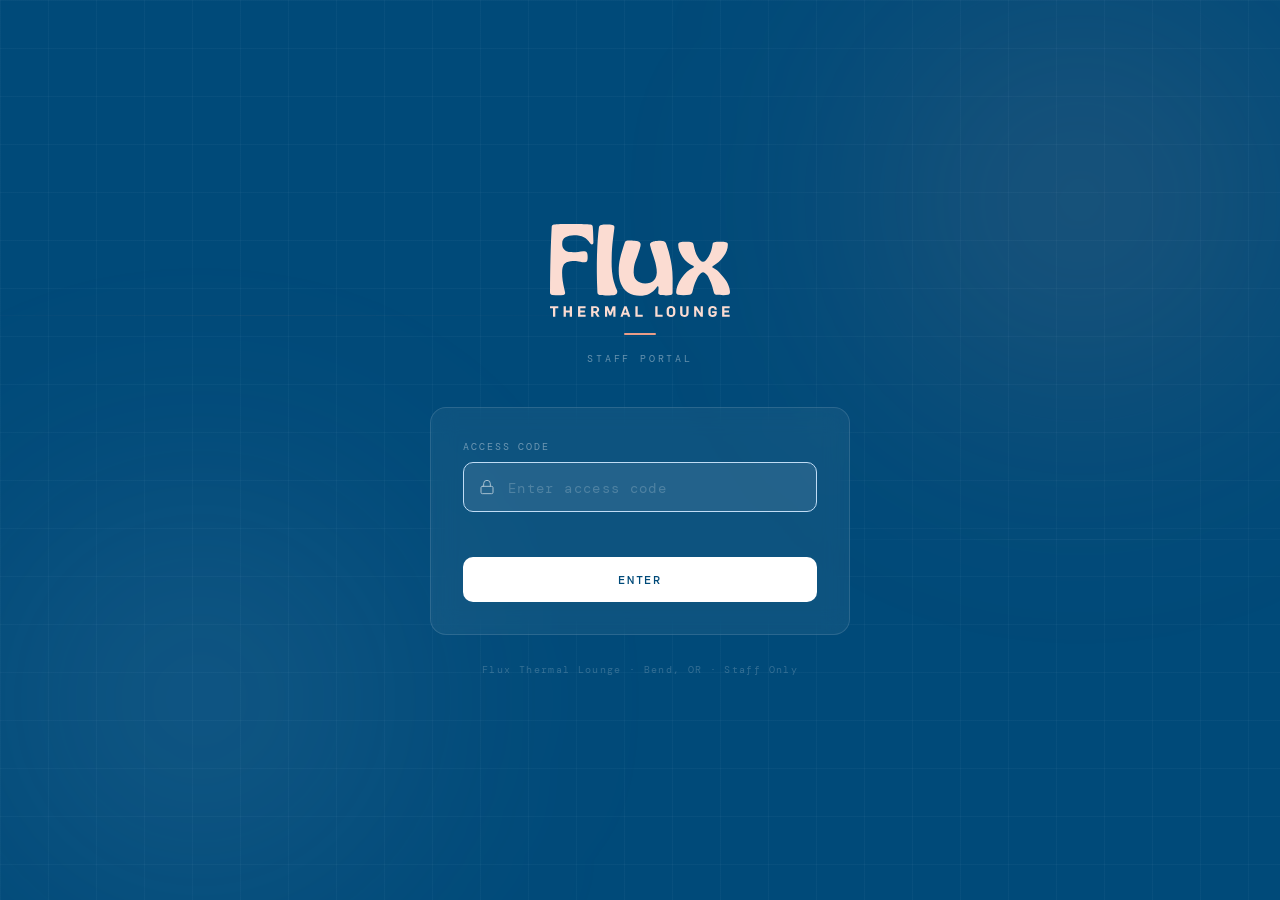
<file: service/index.html>
<!DOCTYPE html>
<html lang="en">
<head>
<meta charset="UTF-8">
<meta name="viewport" content="width=device-width, initial-scale=1.0">
<title>Flux · Staff Portal</title>
<link href="https://fonts.googleapis.com/css2?family=DM+Mono:wght@300;400;500&family=DM+Sans:ital,opsz,wght@0,9..40,300;0,9..40,400;0,9..40,500;1,9..40,300&display=swap" rel="stylesheet">
<style>
  :root {
    --navy:       #004a79;
    --salmon:     #ea9d87;
    --light-blue: #c0dcf5;
    --blush:      #fbdcd2;
    --green:      #006b5b;
    --sand:       #f5ede6;
    --text:       #1a2331;
    --muted:      #8a9aab;
    --border:     rgba(255,255,255,0.12);
  }
  * { box-sizing: border-box; margin: 0; padding: 0; }
  body {
    font-family: 'DM Sans', sans-serif;
    background: var(--navy);
    min-height: 100vh;
    display: flex;
    align-items: center;
    justify-content: center;
    overflow: hidden;
    position: relative;
  }
  /* ─── BACKGROUND LAYERS ─── */
  .bg-grid {
    position: fixed;
    inset: 0;
    background-image:
      linear-gradient(rgba(192,220,245,0.04) 1px, transparent 1px),
      linear-gradient(90deg, rgba(192,220,245,0.04) 1px, transparent 1px);
    background-size: 48px 48px;
    pointer-events: none;
  }
  .bg-glow {
    position: fixed;
    width: 600px;
    height: 600px;
    border-radius: 50%;
    filter: blur(120px);
    pointer-events: none;
    animation: drift 12s ease-in-out infinite alternate;
  }
  .bg-glow-hot {
    background: radial-gradient(circle, rgba(234,157,135,0.18) 0%, transparent 70%);
    top: -100px;
    right: -100px;
    animation-delay: 0s;
  }
  .bg-glow-cold {
    background: radial-gradient(circle, rgba(192,220,245,0.14) 0%, transparent 70%);
    bottom: -100px;
    left: -100px;
    animation-delay: -6s;
  }
  @keyframes drift {
    from { transform: translate(0, 0) scale(1); }
    to   { transform: translate(30px, -20px) scale(1.08); }
  }
  /* ─── CARD ─── */
  .card {
    position: relative;
    z-index: 10;
    width: 100%;
    max-width: 420px;
    margin: 1.5rem;
    animation: rise 0.7s cubic-bezier(0.16, 1, 0.3, 1) both;
  }
  @keyframes rise {
    from { opacity: 0; transform: translateY(24px); }
    to   { opacity: 1; transform: translateY(0); }
  }
  /* ─── HEADER BLOCK ─── */
  .card-header {
    text-align: center;
    margin-bottom: 2.5rem;
  }
  .flux-logo {
    width: 180px;
    height: auto;
    display: block;
    margin: 0 auto;
  }
  .wordmark-bar {
    display: block;
    width: 32px;
    height: 2px;
    background: var(--salmon);
    margin: 1rem auto 0.7rem;
    border-radius: 2px;
  }
  .card-subtitle {
    font-family: 'DM Mono', monospace;
    font-size: 0.62rem;
    letter-spacing: 0.28em;
    text-transform: uppercase;
    color: rgba(255,255,255,0.4);
  }
  /* ─── FORM PANEL ─── */
  .form-panel {
    background: rgba(255,255,255,0.05);
    border: 1px solid var(--border);
    border-radius: 16px;
    padding: 2rem;
    backdrop-filter: blur(12px);
  }
  .form-label {
    font-family: 'DM Mono', monospace;
    font-size: 0.6rem;
    letter-spacing: 0.2em;
    text-transform: uppercase;
    color: rgba(255,255,255,0.4);
    display: block;
    margin-bottom: 0.55rem;
  }
  .input-wrap {
    position: relative;
  }
  .input-wrap svg {
    position: absolute;
    left: 1rem;
    top: 50%;
    transform: translateY(-50%);
    opacity: 0.35;
    pointer-events: none;
    transition: opacity 0.2s;
  }
  .password-input {
    width: 100%;
    background: rgba(255,255,255,0.06);
    border: 1.5px solid rgba(255,255,255,0.1);
    border-radius: 10px;
    padding: 0.85rem 1rem 0.85rem 2.75rem;
    font-family: 'DM Mono', monospace;
    font-size: 1rem;
    color: white;
    letter-spacing: 0.15em;
    outline: none;
    transition: border-color 0.2s, background 0.2s;
    -webkit-text-security: disc;
    text-security: disc;
  }
  .password-input[type="password"] {
    letter-spacing: 0.2em;
  }
  .password-input::placeholder {
    color: rgba(255,255,255,0.2);
    letter-spacing: 0.1em;
    font-size: 0.85rem;
  }
  .password-input:focus {
    border-color: var(--light-blue);
    background: rgba(255,255,255,0.09);
  }
  .input-wrap:focus-within svg {
    opacity: 0.6;
  }
  /* ─── ERROR STATE ─── */
  .password-input.error {
    border-color: var(--salmon);
    animation: shake 0.35s cubic-bezier(0.36, 0.07, 0.19, 0.97);
  }
  @keyframes shake {
    0%, 100% { transform: translateX(0); }
    20%       { transform: translateX(-6px); }
    40%       { transform: translateX(6px); }
    60%       { transform: translateX(-4px); }
    80%       { transform: translateX(4px); }
  }
  .error-msg {
    font-family: 'DM Mono', monospace;
    font-size: 0.65rem;
    letter-spacing: 0.08em;
    color: var(--salmon);
    margin-top: 0.5rem;
    min-height: 1em;
    opacity: 0;
    transition: opacity 0.2s;
  }
  .error-msg.visible { opacity: 1; }
  /* ─── SUBMIT BUTTON ─── */
  .submit-btn {
    width: 100%;
    margin-top: 1.5rem;
    background: white;
    color: var(--navy);
    border: none;
    border-radius: 10px;
    padding: 0.9rem 1rem;
    font-family: 'DM Mono', monospace;
    font-size: 0.75rem;
    font-weight: 500;
    letter-spacing: 0.16em;
    text-transform: uppercase;
    cursor: pointer;
    transition: transform 0.15s, opacity 0.15s, background 0.2s;
    position: relative;
    overflow: hidden;
  }
  .submit-btn::after {
    content: '';
    position: absolute;
    inset: 0;
    background: linear-gradient(120deg, transparent 30%, rgba(255,255,255,0.25) 50%, transparent 70%);
    transform: translateX(-100%);
    transition: transform 0.4s;
  }
  .submit-btn:hover::after { transform: translateX(100%); }
  .submit-btn:hover { opacity: 0.92; }
  .submit-btn:active { transform: scale(0.98); }
  .submit-btn.loading {
    opacity: 0.6;
    pointer-events: none;
  }
  /* ─── FOOTER ─── */
  .card-footer {
    text-align: center;
    margin-top: 1.75rem;
    font-family: 'DM Mono', monospace;
    font-size: 0.6rem;
    letter-spacing: 0.14em;
    color: rgba(255,255,255,0.2);
  }
  /* ─── SUCCESS STATE ─── */
  .card.success .form-panel {
    border-color: rgba(192,220,245,0.3);
  }
  .success-msg {
    display: none;
    text-align: center;
    padding: 1rem 0 0.5rem;
    animation: rise 0.4s cubic-bezier(0.16, 1, 0.3, 1) both;
  }
  .success-msg .check {
    font-size: 1.5rem;
    display: block;
    margin-bottom: 0.5rem;
  }
  .success-msg p {
    font-family: 'DM Mono', monospace;
    font-size: 0.7rem;
    letter-spacing: 0.12em;
    color: var(--light-blue);
  }
  /* temperature accent lines — decorative */
  .temp-lines {
    position: fixed;
    inset: 0;
    pointer-events: none;
    z-index: 1;
    overflow: hidden;
  }
  .temp-line {
    position: absolute;
    height: 1px;
    opacity: 0.06;
  }
  .temp-line-hot {
    background: linear-gradient(90deg, transparent, var(--salmon), transparent);
    width: 60%;
    top: 35%;
    left: -10%;
    animation: slide-right 8s ease-in-out infinite alternate;
  }
  .temp-line-cold {
    background: linear-gradient(90deg, transparent, var(--light-blue), transparent);
    width: 50%;
    bottom: 40%;
    right: -10%;
    animation: slide-left 10s ease-in-out infinite alternate;
  }
  @keyframes slide-right {
    from { transform: translateX(0); }
    to   { transform: translateX(80px); }
  }
  @keyframes slide-left {
    from { transform: translateX(0); }
    to   { transform: translateX(-60px); }
  }
</style>
</head>
<body>
<div class="bg-grid"></div>
<div class="bg-glow bg-glow-hot"></div>
<div class="bg-glow bg-glow-cold"></div>
<div class="temp-lines">
  <div class="temp-line temp-line-hot"></div>
  <div class="temp-line temp-line-cold"></div>
</div>
<div class="card" id="card">
  <div class="card-header">
    <svg class="flux-logo" xmlns="http://www.w3.org/2000/svg" viewBox="0 0 205.7131 106.2504"><g><g><path d="M3.4258,96.1928H0v-2.1777h9.4844v2.1777h-3.4258v9.8555h-2.6328v-9.8555Z" style="fill:#fbdcd2;"/><path d="M15.5381,94.0151h2.6157v4.7598h4.3711v-4.7598h2.6323v12.0332h-2.6323v-4.9785h-4.3711v4.9785h-2.6157v-12.0332Z" style="fill:#fbdcd2;"/><path d="M32.0371,94.0151h8.6069v2.2109h-5.9912v2.6162h5.1812v2.2109h-5.1812v2.7842h6.0415v2.2109h-8.6572v-12.0332Z" style="fill:#fbdcd2;"/><path d="M47.0161,94.0151h5.0122c2.4976,0,4.1851,1.4346,4.1851,3.7979,0,1.4346-.7422,2.9023-2.3286,3.5098l2.8857,4.7256h-2.8857l-2.5991-4.3711h-1.6538v4.3711h-2.6157v-12.0332ZM51.6909,99.602c1.1978,0,1.9575-.625,1.9575-1.7217,0-1.2324-.8101-1.7383-1.9746-1.7383h-2.042v3.46h2.0591Z" style="fill:#fbdcd2;"/><path d="M62.8574,94.0151h3.2402l2.7676,6.8691h.0337l2.7002-6.8691h3.2236v12.0332h-2.481v-7.8477h-.0337l-2.498,6.3457h-1.9404l-2.5146-6.3115h-.0337v7.8135h-2.4639v-12.0332Z" style="fill:#fbdcd2;"/><path d="M84.8569,93.9985h2.6499l4.3203,12.0498h-2.7339l-.8105-2.4131h-4.438l-.8271,2.4131h-2.5312l4.3706-12.0498ZM87.6079,101.5082l-1.519-4.6064h-.0337l-1.5356,4.6064h3.0884Z" style="fill:#fbdcd2;"/><path d="M97.5762,94.0151h2.6157v9.8223h5.7886v2.2109h-8.4043v-12.0332Z" style="fill:#fbdcd2;"/><path d="M120.3174,94.0151h2.6157v9.8223h5.7886v2.2109h-8.4043v-12.0332Z" style="fill:#fbdcd2;"/><path d="M133.3076,101.9643v-3.6455c0-2.9531,2.4468-4.5059,4.9277-4.5059,2.6494,0,5.0288,1.5693,5.0288,4.4551v3.4766c0,3.0039-2.4976,4.5059-4.9443,4.5059-2.6499,0-5.0122-1.3838-5.0122-4.2861ZM140.6484,101.8627v-3.7129c0-1.3496-1.1304-2.1094-2.3965-2.1094-1.1138,0-2.3286.5908-2.3286,2.1602v3.6797c0,1.3662,1.0801,2.1426,2.3965,2.1426,1.0967,0,2.3286-.624,2.3286-2.1602Z" style="fill:#fbdcd2;"/><path d="M148.71,101.8461v-7.8311h2.6328v7.5947c0,1.418.7085,2.3799,2.2612,2.3799,1.4512,0,2.2275-.8105,2.2275-2.3799v-7.5947h2.5991v7.6787c0,2.9365-2.0591,4.5566-4.8774,4.5566-2.9194,0-4.8433-1.4512-4.8433-4.4043Z" style="fill:#fbdcd2;"/><path d="M164.7539,94.0151h2.5483l4.894,7.4932h.0337v-7.4932h2.481v12.0332h-2.498l-4.9614-7.6445h-.0337v7.6445h-2.4639v-12.0332Z" style="fill:#fbdcd2;"/><path d="M180.9155,101.9985v-3.7471c0-2.9023,2.2783-4.4385,4.9277-4.4385,2.312,0,4.7588,1.1143,4.7588,3.8477v.4053h-2.4805v-.1855c0-1.418-1.2153-1.873-2.2275-1.873-1.1143,0-2.3628.5908-2.3628,2.126v3.7803c0,1.333,1.0801,2.127,2.3965,2.127,1.1982,0,2.1768-.5576,2.1768-1.958v-.3037h-2.7676v-2.127h5.2651v2.6328c0,2.7344-2.3623,3.9658-4.6914,3.9658-2.6328,0-4.9951-1.4004-4.9951-4.252Z" style="fill:#fbdcd2;"/><path d="M196.7065,94.0151h8.6069v2.2109h-5.9912v2.6162h5.1812v2.2109h-5.1812v2.7842h6.0415v2.2109h-8.6572v-12.0332Z" style="fill:#fbdcd2;"/><path d="M9.5005,81.521c-1.7451,0-4.0287-.1485-6.8506-.4456-.7797-.0743-1.411-.3249-1.8937-.7519s-.724-1.0118-.724-1.7544C.1808,48.3821.8306,22.7466,1.9816,2.8818c.1114-1.3738.9998-2.0123,2.6177-2.2835,2.6499-.4442,9.5497-.5983,21.6542-.5983,10.2109,0,15.9109.2026,19.9556.5983,1.5192.1486,2.3949.9097,2.6177,2.3949.3342,3.0447.5941,8.9113.7797,17.5998.0371,1.4852-.427,2.3763-1.3924,2.6734s-1.8194-.1857-2.562-1.4481c-3.4531-5.978-9.0093-8.967-18.329-8.967-3.9358,0-7.1476.7612-9.6353,2.2835-2.4877,1.5223-3.7316,3.7873-3.7316,6.7949v1.3924c0,2.562.9468,4.6692,2.8405,6.3215,1.8937,1.6523,3.5788,2.3147,6.8794,2.4785,5.2428.2602,9.8491-.3463,14.4213-1.0551.8444-.1601,2.6948.0712,3.2332.5538s.951.9575,1.2771,2.167c.4539,1.6835.8142,6.8477-.3663,8.7472-1.5972,2.5701-8.6668.209-11.0676-.0548-2.7662-.3039-5.0422-.1033-7.7762.224-6.931.8298-9.5528,4.3443-9.5528,13.0328,0,2.859.2228,6.3277.6683,9.1867.4456,2.859.9747,5.5788,1.5873,8.1594.6127,2.5806.9932,4.335,1.1418,5.2632.2228,1.5595-.4827,2.4692-2.1164,2.7291-1.6337.297-3.5088.4456-5.6253.4456Z" style="fill:#fbdcd2;"/><path d="M152.3765,81.4119c-1.789,0-4.1318-.1445-5.9199-.4326-.683-.1436-1.236-.4863-1.6586-1.0273-.423-.54-.6341-1.1523-.6341-1.8379,0-4.8281,2.0001-10.2334,6.0003-16.2158,4.0002-5.9824,8.4552-9.9824,13.3662-12.001.6173-.2158.9267-.5488.9267-1,0-.4502-.3093-.8193-.9267-1.1074-4.6832-1.9814-8.683-5.3691-12.0002-10.1631-3.3172-4.792-4.9758-9.459-4.9758-14,0-1.585.7636-2.54,2.2927-2.8652,1.333-.2881,3.822-.4316,6.3588-.4316,2.5685,0,5.0741.1436,6.408.4316,1.3982.2891,2.2112,1.1357,2.4394,2.541,1.168,5.6829,2.3817,10.3066,4.7074,14.1621,2.3244,3.8564,3.9896,5.7842,6.1042,5.7842,2.1464,0,3.9169-2.0088,6.4215-6.0273,2.5038-4.0176,3.6322-8.7431,4.5365-14.1348.0978-.6846.3005-1.207.6099-1.5684.3089-.3594.8051-.6123,1.4876-.7568,1.3334-.2881,3.9038-.4316,6.6036-.4316,2.6016,0,5.123.1436,6.4569.4316.7804.1445,1.3735.4873,1.7807,1.0273.4063.541.5768,1.1543.512,1.8379-.0326,4.4326-1.7154,8.9824-5.049,13.6494-3.3339,4.667-7.3095,8.2432-11.927,10.7295-.5852.2891-.8782.6406-.8782,1.0537,0,.415.293.7666.8782,1.0547,3.3172,1.5498,5.9412,3.9551,8.9826,7.2158,3.0405,3.2617,6.0013,6.7754,7.774,10.541,1.7723,3.7666,2.6589,7.1807,2.6589,10.2432,0,.6855-.212,1.2979-.6345,1.8379-.423.541-.9923.8838-1.7071,1.0273-1.3338.2881-3.122.4326-5.3662.4326-2.7972,0-6.1987-.1445-7.9869-.4326-1.5291-.3242-2.439-1.207-2.732-2.6484-1.1608-3.7165-1.7644-7.4063-3.3414-11.082-1.578-3.6748-2.698-6.6211-4.4703-8.8379-1.7727-2.2158-3.3093-3.3242-4.6096-3.3242-1.2686,0-2.8052,1.127-4.6101,3.3789-1.8049,2.252-2.9501,5.2158-4.543,8.8916-1.5938,3.6758-2.1084,7.2144-3.1709,10.9736-.4,1.4154-1.7093,2.3242-3.1401,2.6484-1.7886.2881-4.1302.4326-7.0244.4326Z" style="fill:#fbdcd2;"/><path d="M63.2137,81.6299c-2.8366,0-5.0437-.1428-6.6224-.4306-1.6149-.3581-2.3551-1.3823-2.4235-3.0683-1.3347-32.9658-.2959-58.3737,1.7776-74.3029.2153-1.6147,1.1304-2.5487,2.7453-2.7991,1.3996-.2879,3.2837-.4306,5.6534-.4306,3.1573,0,5.4381.1428,6.8377.4306.7887.1077,1.4172.4658,1.8841,1.0766.4658.6109.646,1.327.5383,2.1532-1.1843,9.5468-2.7193,19.4025-3.0961,33.67-.1759,6.6615-.2356,14.1702,1.2325,22.5315,1.2695,7.2304,4.2805,13.5773,4.8684,15.194.7587,2.0576.3047,5.2091-4.1911,5.6525-1.7993.1775-6.8719.323-9.2042.323Z" style="fill:#fbdcd2;"/><path d="M140.1654,62.033c0,4.7393-.0186,10.1357-.0542,16.1895,0,1.6221-.7388,2.6133-2.2163,2.9736-1.4053.2881-3.2432.4326-5.5137.4326-1.4053,0-3.5132-.1445-6.3242-.4326-.793-.1807-1.4146-.541-1.8647-1.0811-.4512-.541-.4998-1.195-.4595-2,.0704-1.4065.3219-2.6094.3219-4.9883,0-1.2246-.2349-1.8828-.7026-1.9727-.4688-.0898-1.0093.3877-1.6216,1.4326-2.3433,3.459-5.0343,5.4024-8.0792,6.9874-3.0454,1.5859-6.992,2.3789-11.1004,2.3789-4.543,0-9.605-.8799-13.4925-3.6076-7.2177-5.0644-10.5066-13.3589-10.5066-24.866,0-9.9907,2.0782-17.3903,6.9392-32.2259.357-1.3696,1.8147-2.1415,3.2689-2.2597,1.1853-.0906,5.6271-.0123,8.026.2521,2.5466.2807,3.0844.352,4.1977.7689.8848.3314,2.1857.8988,2.5832,2.9045.2562,2.4064-1.4914,7.3501-3.162,12.2867-2.2594,6.6766-3.7844,8.6365-4.6292,16.2333-1.3284,11.9456,4.6881,16.4386,13.0532,16.4386,7.9088,0,14.5299-4.19,13.025-16.1278-1.3885-11.0151-4.4221-15.4212-7.5813-27.6564-.5931-2.235,1.62-3.1732,2.4809-3.4824.6713-.2411,2.205-.6886,2.8335-.8142,1.3296-.3273,1.9607-.2778,4.4356-.53,4.7886-.488,7.0934.4192,8.386,2.5657,1.6994,4.6376,7.7569,21.3751,7.7569,40.2002Z" style="fill:#fbdcd2;"/></g></g></svg>
    <span class="wordmark-bar"></span>
    <span class="card-subtitle">Staff Portal</span>
  </div>
  <div class="form-panel">
    <div id="form-area">
      <label class="form-label" for="pw">Access Code</label>
      <div class="input-wrap">
        <input
          class="password-input"
          type="password"
          id="pw"
          placeholder="Enter access code"
          autocomplete="current-password"
          autofocus
          onkeydown="if(event.key==='Enter') submit()"
        >
        <svg width="16" height="16" viewBox="0 0 24 24" fill="none" stroke="white" stroke-width="1.5" stroke-linecap="round" stroke-linejoin="round">
          <rect x="3" y="11" width="18" height="11" rx="2" ry="2"></rect>
          <path d="M7 11V7a5 5 0 0 1 10 0v4"></path>
        </svg>
      </div>
      <div class="error-msg" id="error-msg">Incorrect access code — try again</div>
      <button class="submit-btn" id="submit-btn" onclick="submit()">Enter</button>
    </div>
    <div class="success-msg" id="success-msg">
      <span class="check">✓</span>
      <p>Access granted</p>
    </div>
    <!-- Home: shown once signed in -->
    <div id="home" style="display:none">
      <a class="tile" href="/service/updates.html">
        <span class="tile-icon">📝</span>
        <span class="tile-body"><span class="tile-name">Daily Update</span><span class="tile-status" id="st-update">Notes, restock, repairs, incidents</span></span>
        <span class="tile-arrow">→</span>
      </a>
      <a class="tile" href="/tools/log.html#log">
        <span class="tile-icon">💧</span>
        <span class="tile-body"><span class="tile-name">Water Testing</span><span class="tile-status" id="st-water">Test and log all 6 pools</span></span>
        <span class="tile-arrow">→</span>
      </a>
      <a class="tile" href="/tools/log.html#equipment">
        <span class="tile-icon">🔧</span>
        <span class="tile-body"><span class="tile-name">Equipment Checks</span><span class="tile-status" id="st-equip">Daily &amp; weekly pool equipment checks</span></span>
        <span class="tile-arrow">→</span>
      </a>
      <a class="tile" href="/service/wiki.html">
        <span class="tile-icon">🍷</span>
        <span class="tile-body"><span class="tile-name">Alcohol Service</span><span class="tile-status">Guide &amp; compliance</span></span>
        <span class="tile-arrow">→</span>
      </a>
      <button class="signout" onclick="signOut()">Sign out of this device</button>
    </div>
  </div>
  <div class="card-footer">
    Flux Thermal Lounge · Bend, OR · Staff Only
  </div>
</div>
<script src="/service/js/nav.js?v=3"></script>
<style>
  .tile { display: flex; align-items: center; gap: 0.85rem; padding: 0.95rem 1rem; margin-bottom: 0.6rem; border-radius: 12px;
          background: rgba(255,255,255,0.07); border: 1px solid rgba(255,255,255,0.14); color: white; text-decoration: none;
          transition: background 0.2s, border-color 0.2s; }
  .tile:hover, .tile:active { background: rgba(255,255,255,0.13); border-color: rgba(192,220,245,0.45); }
  .tile-icon { font-size: 1.35rem; flex-shrink: 0; }
  .tile-body { flex: 1; display: flex; flex-direction: column; gap: 0.15rem; }
  .tile-name { font-family: 'DM Mono', monospace; font-size: 0.9rem; letter-spacing: 0.06em; }
  .tile-status { font-size: 0.76rem; color: rgba(255,255,255,0.62); line-height: 1.4; }
  .tile-status .fx-warn { color: #f5c26b; } .tile-status .fx-bad { color: #ff9a8f; } .tile-status .fx-ok { color: #8fd9c4; }
  .tile-arrow { color: var(--salmon); font-size: 1.05rem; }
  .signout { display: block; margin: 0.9rem auto 0; background: none; border: none; color: rgba(255,255,255,0.4);
             font-family: 'DM Mono', monospace; font-size: 0.65rem; letter-spacing: 0.1em; text-transform: uppercase; cursor: pointer; }
  .signout:hover { color: rgba(255,255,255,0.75); }
  body.home { overflow: auto; align-items: flex-start; }
  body.home .card { margin-top: 2.5rem; }
</style>
<script>
  // Single home page for every staff tool. /tools/index.html forwards here.
  // The code is remembered on the device (localStorage) until "Sign out".
  // Note: the code lives in this page's source — it keeps casual visitors
  // out, it isn't real security.
  const ACCESS_CODE = '145145';

  function signedIn() {
    try { return localStorage.getItem('flux-auth') === 'ok' || sessionStorage.getItem('flux-auth') === 'ok'; } catch (e) { return false; }
  }
  function signOut() {
    try { localStorage.removeItem('flux-auth'); sessionStorage.removeItem('flux-auth'); } catch (e) {}
    location.reload();
  }
  function showHome() {
    document.getElementById('form-area').style.display = 'none';
    document.getElementById('success-msg').style.display = 'none';
    document.getElementById('home').style.display = 'block';
    document.body.classList.add('home');
    loadStatus();
  }

  // Status lines under each tile — same code as the Tools menu (nav.js).
  async function loadStatus() {
    try {
      const st = FX.statusLines(await FX.fetchStatus());
      if (st.update)    document.getElementById('st-update').innerHTML = st.update;
      if (st.water)     document.getElementById('st-water').innerHTML = st.water;
      if (st.equipment) document.getElementById('st-equip').innerHTML = st.equipment;
    } catch (e) { /* status lines are a nice-to-have */ }
  }

  if (signedIn()) showHome();

  function submit() {
    const input = document.getElementById('pw');
    const btn   = document.getElementById('submit-btn');
    const err   = document.getElementById('error-msg');
    btn.classList.add('loading');
    btn.textContent = 'Checking…';
    setTimeout(() => {
      if (input.value === ACCESS_CODE) {
        try { localStorage.setItem('flux-auth', 'ok'); } catch (e) {}
        try { sessionStorage.setItem('flux-auth', 'ok'); } catch (e) {}
        err.classList.remove('visible');
        document.getElementById('form-area').style.display = 'none';
        document.getElementById('success-msg').style.display = 'block';
        document.getElementById('card').classList.add('success');
        setTimeout(showHome, 700);
      } else {
        input.classList.add('error');
        err.classList.add('visible');
        btn.classList.remove('loading');
        btn.textContent = 'Enter';
        input.value = '';
        input.focus();
        setTimeout(() => input.classList.remove('error'), 400);
      }
    }, 300);
  }
</script>
</body>
</html>
</file>
<file: service/css/app.css>
/* Flux — Alcohol Service / Host Portal
   Tokens match tools/css/app.css so the two pages read as siblings.
   Kept as its own file because the deploy rsyncs each directory
   independently with --delete. */

:root {
  --navy:       #004a79;
  --salmon:     #ea9d87;
  --light-blue: #c0dcf5;
  --blush:      #fbdcd2;
  --green:      #006b5b;
  --sand:       #f5ede6;
  --cream:      #faf7f3;
  --text:       #1a2331;
  --muted:      #6b7a8d;
  --border:     #ddd6cc;
  --ok:         #006b5b;
  --ok-bg:      #eaf4f1;
  --warn:       #b85c00;
  --warn-bg:    #fff3e0;
  --alert:      #c0282e;
  --alert-bg:   #fdecea;
}

*, *::before, *::after { box-sizing: border-box; margin: 0; padding: 0; }

body { font-family: 'DM Sans', sans-serif; background: var(--sand); color: var(--text); font-size: 15px; min-height: 100vh; }

/* ─── HEADER ─── */
header { background: var(--navy); padding: 1.5rem 2rem 0; }
.header-top { display: flex; align-items: center; justify-content: space-between; padding-bottom: 1.25rem; gap: 1rem; }
.logo-word { font-family: 'DM Mono', monospace; font-size: 1.5rem; letter-spacing: 0.12em; color: var(--light-blue); line-height: 1; }
.logo-mark { height: 46px; width: auto; display: block; }
.logo-sub  { font-size: 0.62rem; letter-spacing: 0.22em; text-transform: uppercase; color: var(--salmon); margin-top: 5px; }
.header-title { font-family: 'DM Mono', monospace; font-size: 0.85rem; color: rgba(255,255,255,0.8); letter-spacing: 0.04em; text-align: right; line-height: 1.6; }
.header-title span { display: block; font-size: 0.6rem; letter-spacing: 0.14em; text-transform: uppercase; color: rgba(255,255,255,0.35); margin-top: 2px; }

/* ─── CROSS-PAGE NAV ─── */
.tabs { display: flex; border-top: 1px solid rgba(255,255,255,0.1); }
.tab-btn {
  padding: 0.9rem 1.6rem;
  font-family: 'DM Mono', monospace;
  font-size: 0.75rem;
  letter-spacing: 0.12em;
  text-transform: uppercase;
  color: rgba(255,255,255,0.5);
  background: transparent;
  border: none;
  border-bottom: 3px solid transparent;
  cursor: pointer;
  text-decoration: none;
  display: inline-block;
  transition: color 0.2s, border-color 0.2s, background 0.2s;
}
.tab-btn.active { color: white; border-bottom-color: var(--salmon); background: rgba(255,255,255,0.06); }
.tab-btn:hover:not(.active) { color: rgba(255,255,255,0.85); background: rgba(255,255,255,0.04); }
.tab-btn.cross { margin-left: auto; color: rgba(255,255,255,0.32); }
.tab-btn.cross::after { content: ' ↗'; }

/* ─── MAIN ─── */
main { max-width: 780px; margin: 0 auto; padding: 1.75rem 1.5rem 3rem; }

/* ─── INTRO ─── */
.intro { background: var(--navy); border-radius: 12px; padding: 1.1rem 1.4rem; margin-bottom: 1.75rem; display: flex; gap: 0.75rem; align-items: flex-start; }
.intro-icon { font-size: 1.3rem; flex-shrink: 0; margin-top: 1px; }
.intro-text { font-size: 0.85rem; color: rgba(255,255,255,0.82); line-height: 1.65; }
.intro-text strong { color: white; }
.intro-text p + p { margin-top: 0.5rem; }

/* ─── FORM SECTIONS ─── */
.fsection { background: white; border: 1.5px solid var(--border); border-radius: 13px; margin-bottom: 1.1rem; overflow: hidden; }
.fsection-top { display: flex; align-items: center; gap: 0.7rem; padding: 0.8rem 1.2rem; background: var(--cream); border-bottom: 1px solid var(--border); }
.fsection-num { width: 26px; height: 26px; background: var(--navy); color: white; border-radius: 50%; display: flex; align-items: center; justify-content: center; font-family: 'DM Mono', monospace; font-size: 0.72rem; flex-shrink: 0; }
.fsection-title { font-family: 'DM Mono', monospace; font-size: 0.8rem; font-weight: 500; color: var(--navy); letter-spacing: 0.06em; text-transform: uppercase; }
.fsection-optional { margin-left: auto; font-family: 'DM Mono', monospace; font-size: 0.58rem; letter-spacing: 0.12em; text-transform: uppercase; color: var(--muted); }
.fsection-body { padding: 1.1rem 1.2rem; display: flex; flex-direction: column; gap: 1rem; }

/* ─── FIELDS ─── */
.field { display: flex; flex-direction: column; gap: 0.4rem; }
.field-label { font-family: 'DM Mono', monospace; font-size: 0.62rem; letter-spacing: 0.16em; text-transform: uppercase; color: var(--muted); }
.field-label .req { color: var(--alert); margin-left: 2px; }
.field-hint { font-size: 0.74rem; color: var(--muted); line-height: 1.55; font-style: italic; }

.field-row { display: grid; grid-template-columns: 1fr 1fr; gap: 1rem; }
.field-row-3 { display: grid; grid-template-columns: 1fr 1fr 1fr; gap: 1rem; }

input[type="text"], input[type="date"], input[type="time"], input[type="number"], select, textarea {
  border: 1.5px solid var(--border);
  border-radius: 7px;
  padding: 0.5rem 0.7rem;
  font-family: 'DM Sans', sans-serif;
  font-size: 0.88rem;
  color: var(--text);
  background: var(--cream);
  outline: none;
  width: 100%;
  transition: border-color 0.15s, background 0.15s;
}
input[type="date"], input[type="time"], input[type="number"], select { font-family: 'DM Mono', monospace; font-size: 0.85rem; }
input:focus, select:focus, textarea:focus { border-color: var(--navy); background: white; }
textarea { resize: vertical; line-height: 1.6; min-height: 90px; }
textarea.tall { min-height: 150px; }
::placeholder { color: var(--muted); opacity: 0.8; }

.invalid { border-color: var(--alert) !important; box-shadow: 0 0 0 2px rgba(192,40,46,0.13); }
.field-error { font-family: 'DM Mono', monospace; font-size: 0.62rem; color: var(--alert); letter-spacing: 0.05em; display: none; }
.field-error.visible { display: block; }

/* ─── CHECKBOX / RADIO GRIDS ─── */
.opt-grid { display: grid; grid-template-columns: 1fr 1fr; gap: 0.45rem; }
.opt-grid.one-col { grid-template-columns: 1fr; }
.opt {
  display: flex; align-items: flex-start; gap: 0.55rem;
  border: 1.5px solid var(--border); border-radius: 8px;
  padding: 0.55rem 0.7rem; background: var(--cream);
  font-size: 0.82rem; line-height: 1.45; cursor: pointer;
  transition: border-color 0.15s, background 0.15s;
}
.opt:hover { border-color: var(--muted); }
.opt input { width: auto; margin-top: 2px; flex-shrink: 0; accent-color: var(--navy); cursor: pointer; }
.opt.checked { border-color: var(--navy); background: white; }
.opt.checked.severe { border-color: var(--alert); background: var(--alert-bg); }
.opt-label { flex: 1; }
.opt-sub { display: block; font-family: 'DM Mono', monospace; font-size: 0.62rem; color: var(--muted); margin-top: 2px; }

/* ─── CONDITIONAL BLOCKS ─── */
.conditional { display: none; padding-left: 0.9rem; border-left: 2.5px solid var(--light-blue); }
.conditional.open { display: flex; flex-direction: column; gap: 0.75rem; }

/* ─── CALLOUTS ─── */
.callout { border-radius: 9px; padding: 0.75rem 0.95rem; font-size: 0.8rem; line-height: 1.6; display: flex; gap: 0.6rem; align-items: flex-start; }
.callout-icon { flex-shrink: 0; }
.callout.note { background: var(--cream); border: 1px solid var(--border); border-left: 3px solid var(--salmon); color: var(--text); }
.callout.warn { background: var(--warn-bg); border: 1px solid #f0c840; color: #7a5800; }
.callout strong { color: var(--navy); }
.callout.warn strong { color: #7a5800; }

/* ─── PRIVACY NOTE ─── */
.privacy-note { font-size: 0.76rem; color: var(--muted); line-height: 1.6; background: var(--cream); border-radius: 8px; padding: 0.65rem 0.85rem; border: 1px dashed var(--border); }

/* ─── DRAFT BAR ─── */
.draft-bar { display: flex; align-items: center; gap: 0.6rem; font-family: 'DM Mono', monospace; font-size: 0.62rem; letter-spacing: 0.08em; color: var(--muted); margin-bottom: 1rem; min-height: 1.2em; }
.draft-dot { width: 6px; height: 6px; border-radius: 50%; background: var(--ok); flex-shrink: 0; }
.draft-clear { margin-left: auto; background: none; border: none; color: var(--muted); font-family: 'DM Mono', monospace; font-size: 0.62rem; letter-spacing: 0.08em; text-decoration: underline; cursor: pointer; padding: 0; }
.draft-clear:hover { color: var(--alert); }

/* ─── SUBMIT ─── */
.submit-row { display: flex; align-items: center; gap: 1rem; margin-top: 1.5rem; flex-wrap: wrap; }
.submit-btn {
  background: var(--navy); color: white; border: none; border-radius: 9px;
  padding: 0.75rem 1.6rem; font-family: 'DM Mono', monospace;
  font-size: 0.75rem; letter-spacing: 0.12em; text-transform: uppercase;
  cursor: pointer; transition: opacity 0.2s, background 0.2s;
}
.submit-btn:hover:not(:disabled) { opacity: 0.87; }
.submit-btn:disabled { opacity: 0.5; cursor: not-allowed; }
.submit-btn.saved { background: var(--ok); }
.submit-btn.error { background: var(--alert); }
.submit-note { font-size: 0.76rem; color: var(--muted); line-height: 1.5; flex: 1; min-width: 200px; }

/* ─── CONFIRM STEP ─── */
.confirm-panel { display: none; background: white; border: 1.5px solid var(--navy); border-radius: 13px; padding: 1.3rem 1.4rem; margin-top: 1.25rem; }
.confirm-panel.open { display: block; }
.confirm-title { font-family: 'DM Mono', monospace; font-size: 0.8rem; letter-spacing: 0.08em; text-transform: uppercase; color: var(--navy); margin-bottom: 0.75rem; }
.confirm-body { font-size: 0.84rem; line-height: 1.65; color: var(--text); }
.confirm-body dl { display: grid; grid-template-columns: minmax(120px, auto) 1fr; gap: 0.35rem 1rem; margin: 0.75rem 0; }
.confirm-body dt { font-family: 'DM Mono', monospace; font-size: 0.62rem; letter-spacing: 0.12em; text-transform: uppercase; color: var(--muted); padding-top: 3px; }
.confirm-body dd { font-size: 0.84rem; line-height: 1.6; white-space: pre-wrap; }
.confirm-actions { display: flex; gap: 0.7rem; margin-top: 1.1rem; flex-wrap: wrap; }
.btn-secondary { background: transparent; color: var(--navy); border: 1.5px solid var(--border); border-radius: 9px; padding: 0.75rem 1.3rem; font-family: 'DM Mono', monospace; font-size: 0.75rem; letter-spacing: 0.12em; text-transform: uppercase; cursor: pointer; transition: border-color 0.2s; }
.btn-secondary:hover { border-color: var(--navy); }

/* ─── SUCCESS ─── */
.success-panel { display: none; background: white; border: 1.5px solid var(--ok); border-radius: 13px; padding: 1.6rem 1.5rem; text-align: center; }
.success-panel.open { display: block; }
.success-check { font-size: 1.8rem; color: var(--ok); display: block; margin-bottom: 0.5rem; }
.success-title { font-family: 'DM Mono', monospace; font-size: 0.9rem; color: var(--ok); letter-spacing: 0.06em; margin-bottom: 0.4rem; }
.success-id { font-family: 'DM Mono', monospace; font-size: 1.1rem; color: var(--navy); letter-spacing: 0.1em; margin: 0.6rem 0; }
.success-sub { font-size: 0.82rem; color: var(--muted); line-height: 1.6; }
.success-actions { margin-top: 1.2rem; display: flex; gap: 0.7rem; justify-content: center; flex-wrap: wrap; }

footer { background: var(--navy); color: rgba(255,255,255,0.3); text-align: center; padding: 1.1rem; font-family: 'DM Mono', monospace; font-size: 0.6rem; letter-spacing: 0.12em; margin-top: 3rem; }

/* ─── RESPONSIVE ─── */
@media (max-width: 680px) {
  header { padding: 1.2rem 1.1rem 0; }
  .header-top { flex-direction: column; align-items: flex-start; gap: 0.6rem; }
  .header-title { text-align: left; }
  .tabs { overflow-x: auto; }
  .tab-btn { padding: 0.8rem 1.1rem; white-space: nowrap; }
  .tab-btn.cross { margin-left: 0; }
  main { padding: 1.25rem 1rem 2.5rem; }
  .field-row, .field-row-3, .opt-grid { grid-template-columns: 1fr; }
  .confirm-body dl { grid-template-columns: 1fr; gap: 0.15rem; }
  .confirm-body dt { padding-top: 0.5rem; }
}

.tab-btn.home { color: rgba(255,255,255,0.75); }
</file>
<file: service/css/nav.css>
/* ─── SHARED TOP BAR (service/js/nav.js) — identical on every staff page ─── */
.fx-bar { position: relative; display: flex; align-items: center; gap: 0.9rem; padding: 0.95rem 0; }
.fx-logo { display: block; flex-shrink: 0; line-height: 0; text-decoration: none; }
.fx-logo img { height: 40px; width: auto; display: block; }
.fx-title { flex: 1; display: flex; flex-direction: column; gap: 2px; min-width: 0; }
.fx-tool { font-family: 'DM Mono', monospace; font-size: 0.9rem; color: rgba(255,255,255,0.92); letter-spacing: 0.04em; white-space: nowrap; overflow: hidden; text-overflow: ellipsis; }
.fx-sub { font-family: 'DM Mono', monospace; font-size: 0.6rem; letter-spacing: 0.14em; text-transform: uppercase; color: rgba(255,255,255,0.45); }
.fx-sub:empty { display: none; }
.fx-btn { display: inline-flex; align-items: center; gap: 0.5rem; background: transparent; border: 1px solid rgba(255,255,255,0.35);
          border-radius: 8px; padding: 0.45rem 0.8rem; color: white; font-family: 'DM Mono', monospace; font-size: 0.75rem;
          letter-spacing: 0.06em; cursor: pointer; }
.fx-btn:hover, .fx-btn.open { background: rgba(255,255,255,0.1); }
.fx-burger { position: relative; width: 14px; height: 2px; background: currentColor; border-radius: 1px; }
.fx-burger::before, .fx-burger::after { content: ''; position: absolute; left: 0; width: 14px; height: 2px; background: currentColor; border-radius: 1px; }
.fx-burger::before { top: -5px; } .fx-burger::after { top: 5px; }
.fx-btn.open .fx-burger { background: transparent; }
.fx-btn.open .fx-burger::before { top: 0; transform: rotate(45deg); }
.fx-btn.open .fx-burger::after  { top: 0; transform: rotate(-45deg); }

.fx-menu { position: absolute; top: calc(100% - 4px); right: 0; z-index: 2000; width: 280px; max-width: calc(100vw - 2rem);
           background: white; border-radius: 12px; box-shadow: 0 10px 30px rgba(0,30,50,0.25); padding: 6px; }
.fx-menu[hidden] { display: none; }
.fx-item { display: flex; gap: 0.7rem; align-items: center; padding: 0.6rem 0.7rem; border-radius: 8px; color: #1a2331;
           text-decoration: none; font-family: 'DM Sans', sans-serif; font-size: 0.9rem; width: 100%; background: none; border: none;
           text-align: left; cursor: pointer; }
.fx-item:hover { background: #f5ede6; }
.fx-item.on { background: #eaf4f1; color: #006b5b; font-weight: 600; }
.fx-item small { display: block; font-weight: 400; font-size: 0.72rem; color: #6b7a8d; margin-top: 1px; line-height: 1.35; }
.fx-ic { width: 1.4rem; text-align: center; flex-shrink: 0; }
.fx-sep { height: 1px; background: #eee6dc; margin: 4px 8px; }
.fx-dim { color: #6b7a8d; font-size: 0.8rem; justify-content: center; }
.fx-ok { color: #006b5b; } .fx-warn { color: #b85c00; } .fx-bad { color: #c0282e; }

/* page headers that use the shared bar */
header.fx-header { padding: 0 1.5rem; }
header.fx-header .tabs { margin: 0 -0.25rem; }
@media (max-width: 520px) {
  header.fx-header { padding: 0 1rem; }
  .fx-logo img { height: 32px; }
  .fx-btn { padding: 0.45rem 0.65rem; }
}
</file>
<file: service/css/updates.css>
/* ─── DAILY UPDATE PAGE ─── */
.up-block { margin-bottom: 1.6rem; }
.up-block-title { font-family: 'DM Mono', monospace; font-size: 1rem; color: var(--navy); letter-spacing: 0.03em; padding-bottom: 0.5rem; margin-bottom: 0.8rem; border-bottom: 1.5px solid var(--border); display: flex; align-items: baseline; gap: 0.6rem; flex-wrap: wrap; }
details.up-block > summary.up-block-title { cursor: pointer; list-style: none; }
details.up-block > summary.up-block-title::before { content: '▸'; font-size: 0.8rem; }
details.up-block[open] > summary.up-block-title::before { content: '▾'; }
.up-saved { font-size: 0.65rem; color: var(--muted); letter-spacing: 0.06em; }
.up-sub { font-family: 'DM Mono', monospace; font-size: 0.62rem; letter-spacing: 0.14em; text-transform: uppercase; color: var(--muted); margin: 0.9rem 0 0.45rem; }
.up-hint { font-size: 0.76rem; color: var(--muted); line-height: 1.55; margin-top: 0.4rem; }
.up-hint a { color: var(--navy); }
.up-muted { font-size: 0.82rem; color: var(--muted); }

.up-ref { background: white; border: 1.5px solid var(--border); border-radius: 12px; }
.up-ref > summary { cursor: pointer; padding: 0.7rem 1rem; font-weight: 600; color: var(--navy); font-size: 0.88rem; }
.up-ann { margin: 0 1rem 0.8rem 2.1rem; font-size: 0.85rem; line-height: 1.6; display: flex; flex-direction: column; gap: 0.3rem; }

/* status grid */
.up-grid { display: grid; grid-template-columns: 1fr 1fr; gap: 0.4rem; }
.up-st { background: white; border: 1.5px solid var(--border); border-left-width: 4px; border-radius: 9px; padding: 0.5rem 0.7rem; display: flex; flex-direction: column; gap: 0.1rem; }
.up-st-name { font-size: 0.8rem; font-weight: 600; color: var(--text); }
.up-st-val { font-family: 'DM Mono', monospace; font-size: 0.68rem; }
.up-st-detail { font-size: 0.72rem; color: var(--muted); }
.up-st.good { border-left-color: var(--ok); }   .up-st.good .up-st-val { color: var(--ok); }
.up-st.warn { border-left-color: var(--warn); } .up-st.warn .up-st-val { color: var(--warn); }
.up-st.bad  { border-left-color: var(--alert); } .up-st.bad .up-st-val { color: var(--alert); }
.up-st.none { border-left-color: var(--border); } .up-st.none .up-st-val { color: var(--muted); }

/* steppers */
.up-steppers { display: grid; grid-template-columns: repeat(3, 1fr); gap: 0.6rem; }
.up-step { display: grid; grid-template-columns: 40px 1fr 40px; grid-template-rows: auto auto; align-items: center; gap: 0.3rem; background: var(--cream); border-radius: 10px; padding: 0.5rem; }
.up-step-label { grid-column: 1 / -1; text-align: center; font-family: 'DM Mono', monospace; font-size: 0.65rem; letter-spacing: 0.12em; text-transform: uppercase; color: var(--muted); }
.up-step-btn { height: 40px; border-radius: 9px; border: 1.5px solid var(--border); background: white; font-size: 1.3rem; color: var(--navy); cursor: pointer; }
.up-step-btn.plus { background: var(--navy); color: white; border-color: var(--navy); }
.up-step-btn.sm { height: 32px; width: 32px; font-size: 1.05rem; }
.up-step-val { text-align: center; font-size: 1.3rem !important; font-weight: 600; padding: 0.2rem !important; }

/* sales */
.up-sales { display: grid; grid-template-columns: 1fr 1fr; gap: 0.4rem; }
.up-sale { display: grid; grid-template-columns: 1fr 32px 28px 32px; align-items: center; gap: 0.25rem; background: var(--cream); border: 1.5px solid transparent; border-radius: 9px; padding: 0.35rem 0.5rem; }
.up-sale.has { border-color: var(--navy); background: white; }
.up-sale-name { font-size: 0.8rem; }
.up-sale-n { text-align: center; font-weight: 600; font-family: 'DM Mono', monospace; }
.up-add { display: flex; gap: 0.4rem; margin-top: 0.6rem; }
.up-add input { flex: 1; }
.up-btn { border: 1.5px solid var(--navy); background: white; color: var(--navy); border-radius: 8px; padding: 0.55rem 0.9rem; font-family: 'DM Mono', monospace; font-size: 0.72rem; letter-spacing: 0.05em; cursor: pointer; white-space: nowrap; }
.up-btn:disabled { opacity: 0.5; }
.up-link { background: none; border: none; color: var(--alert); font-size: 0.75rem; cursor: pointer; align-self: flex-start; padding: 0; }

/* equipment (host-marked) */
.up-eq-row { display: flex; flex-wrap: wrap; align-items: center; gap: 0.5rem; padding: 0.45rem 0; border-bottom: 1px solid var(--border); }
.up-eq-row:last-of-type { border-bottom: none; }
.up-eq-name { flex: 1; min-width: 130px; font-size: 0.85rem; }
.up-eq-btns { display: flex; gap: 0.35rem; }
.up-eq-note { width: 100%; }
.up-tog { border: 1.5px solid var(--border); background: white; border-radius: 7px; padding: 0.4rem 0.7rem; font-size: 0.75rem; cursor: pointer; color: var(--text); }
.up-tog.good.on { background: var(--ok); border-color: var(--ok); color: white; }
.up-tog.bad.on  { background: var(--alert); border-color: var(--alert); color: white; }

/* restock */
.up-rs { display: flex; align-items: center; gap: 0.5rem; padding: 0.4rem 0; border-bottom: 1px solid var(--border); flex-wrap: wrap; }
.up-rs-item { font-weight: 600; font-size: 0.86rem; }
.up-rs-since { flex: 1; font-size: 0.72rem; color: var(--muted); }
.up-rs.done .up-rs-item { text-decoration: line-through; color: var(--muted); }
.up-chips { display: flex; flex-wrap: wrap; gap: 0.35rem; }
.up-chip { border: 1.5px dashed var(--border); background: white; border-radius: 16px; padding: 0.3rem 0.7rem; font-size: 0.76rem; cursor: pointer; color: var(--text); }

/* incidents */
.up-inc { border: 1.5px solid var(--alert); background: #fffafa; border-radius: 10px; padding: 0.8rem; display: flex; flex-direction: column; gap: 0.6rem; margin-bottom: 0.6rem; }
.up-inc.filed { border-color: var(--border); background: var(--cream); font-size: 0.85rem; }

/* history + lookup */
.up-hist { background: white; border: 1.5px solid var(--border); border-radius: 10px; padding: 0.7rem 0.9rem; margin-bottom: 0.5rem; font-size: 0.83rem; line-height: 1.55; }
.up-hist-top { display: flex; justify-content: space-between; gap: 0.5rem; flex-wrap: wrap; margin-bottom: 0.25rem; }
.up-hist-top span { font-family: 'DM Mono', monospace; font-size: 0.68rem; color: var(--muted); }
.up-hist ul { margin-left: 1.1rem; }

.submit-note.ok  { color: var(--ok); }
.submit-note.err { color: var(--alert); }

/* image fallback viewer */
.up-imgview { position: fixed; inset: 0; background: rgba(0, 30, 50, 0.6); z-index: 1000; display: flex; align-items: center; justify-content: center; padding: 1rem; }
.up-imgview-inner { background: white; border-radius: 12px; padding: 1rem; max-width: 560px; width: 100%; max-height: 92vh; overflow: auto; display: flex; flex-direction: column; gap: 0.7rem; }
.up-imgview-inner img { width: 100%; border-radius: 8px; border: 1px solid var(--border); }
.up-imgview-tip { font-size: 0.82rem; color: var(--text); }

@media (max-width: 520px) {
  .up-grid, .up-sales { grid-template-columns: 1fr; }
  .up-steppers { gap: 0.4rem; }
  .up-step { grid-template-columns: 34px 1fr 34px; padding: 0.4rem; }
  .field-row { grid-template-columns: 1fr; }
}

/* ─── SHARED IMAGE CARD (rendered off-screen) ─── */
#card-wrap { position: absolute; left: -10000px; top: 0; }
#report-card { width: 540px; background: #f5ede6; padding: 22px; font-family: 'DM Sans', sans-serif; color: #1a2331; }
.rc-top { background: #004a79; color: white; border-radius: 14px; padding: 16px 18px; display: flex; justify-content: space-between; align-items: center; }
.rc-brand { font-family: 'DM Mono', monospace; font-size: 22px; letter-spacing: 0.14em; color: #c0dcf5; }
.rc-sub { font-size: 10px; letter-spacing: 0.22em; text-transform: uppercase; color: #ea9d87; margin-top: 2px; }
.rc-date { text-align: right; font-size: 15px; font-weight: 600; }
.rc-date span { display: block; font-size: 11px; font-weight: 400; color: rgba(255,255,255,0.7); margin-top: 2px; }
.rc-guests { display: flex; align-items: center; gap: 14px; background: white; border-radius: 12px; padding: 12px 16px; margin-top: 12px; }
.rc-big { font-size: 40px; font-weight: 700; color: #004a79; line-height: 1; }
.rc-gl { font-size: 14px; font-weight: 600; }
.rc-gl span { font-weight: 400; font-size: 12px; color: #6b7a8d; }
.rc-sec { background: white; border-radius: 12px; padding: 12px 16px; margin-top: 10px; }
.rc-h { font-family: 'DM Mono', monospace; font-size: 11px; letter-spacing: 0.16em; text-transform: uppercase; color: #6b7a8d; margin-bottom: 8px; }
.rc-sales { display: flex; flex-wrap: wrap; gap: 6px 14px; font-size: 13px; }
.rc-grid { display: grid; grid-template-columns: 1fr 1fr; gap: 6px 14px; }
.rc-row { display: flex; flex-wrap: wrap; justify-content: space-between; align-items: center; gap: 4px; font-size: 12.5px; border-bottom: 1px solid #eee6dc; padding-bottom: 4px; }
.rc-name { font-weight: 600; }
.rc-pill { font-size: 11px; border-radius: 10px; padding: 1px 7px; }
.rc-pill.good { background: #eaf4f1; color: #006b5b; }
.rc-pill.warn { background: #fff3e0; color: #b85c00; }
.rc-pill.bad  { background: #fdecea; color: #c0282e; }
.rc-pill.none { background: #f0ece6; color: #8a96a3; }
.rc-detail { width: 100%; font-size: 11px; color: #c0282e; }
.rc-chips { display: flex; flex-wrap: wrap; gap: 6px; }
.rc-chips span { background: #fff3e0; color: #7a4a00; border-radius: 12px; padding: 3px 10px; font-size: 12.5px; }
.rc-notes { margin-left: 18px; font-size: 13.5px; line-height: 1.55; }
.rc-inc { border-left: 3px solid #c0282e; padding: 4px 0 4px 10px; font-size: 13px; line-height: 1.5; margin-bottom: 8px; }
.rc-inc-h { font-weight: 700; color: #c0282e; }
.rc-inc-h span { font-weight: 400; color: #8a96a3; font-size: 11px; }
.rc-muted { color: #8a96a3; font-size: 13px; }

/* ─── v2: announcements edit, pool table ─── */
.up-ref-head { display: flex; justify-content: space-between; align-items: center; padding: 0.7rem 1rem 0.3rem; font-weight: 600; color: var(--navy); font-size: 0.88rem; }
.up-ann-meta { font-size: 0.7rem; color: var(--muted); padding: 0 1rem 0.7rem; }
.up-ann-edit { padding: 0 1rem 0.9rem; }
.up-ann-edit textarea { width: 100%; }
.up-pool-sum { text-transform: none; letter-spacing: 0; font-family: 'DM Sans', sans-serif; font-size: 0.75rem; color: var(--text); margin-left: 0.4rem; }

.up-table-wrap { overflow-x: auto; background: white; border: 1.5px solid var(--border); border-radius: 12px; }
.up-table, .rc-table { border-collapse: collapse; width: 100%; }
.up-table th, .up-table td { padding: 0.42rem 0.25rem; text-align: center; border-bottom: 1px solid var(--border); }
.up-table tr:last-child th, .up-table tr:last-child td { border-bottom: none; }
.up-table th.room { font-family: 'DM Mono', monospace; font-size: 0.6rem; letter-spacing: 0.1em; text-transform: uppercase; color: var(--navy); border-bottom: none; padding-bottom: 0; }
.up-table th.kind { font-size: 0.66rem; font-weight: 500; color: var(--muted); }
.up-table th.kind.hot { color: #b8502f; } .up-table th.kind.cold { color: #2f6aa0; }
.up-table th.rowh { text-align: left; font-size: 0.78rem; font-weight: 600; color: var(--text); padding-left: 0.7rem; white-space: nowrap; }
.up-table tbody tr:nth-child(even) { background: #fcfaf7; }
.up-table thead tr:first-child th { border-bottom: none; }
.up-table th.room + th.room,
.up-table th.kind:nth-child(4), .up-table th.kind:nth-child(6),
.up-table td.c:nth-child(4), .up-table td.c:nth-child(6) { border-left: 1.5px solid var(--border); }
td.c { font-weight: 700; font-size: 0.95rem; }
td.c.good { color: var(--ok); }
td.c.warn { color: var(--warn); background: var(--warn-bg); }
td.c.bad  { color: white; background: var(--alert); }
td.c.none { color: #c8c0b6; }
td.c.na   { color: #ddd5cb; font-weight: 400; }
.up-legend { font-size: 0.68rem; color: var(--muted); margin: 0.35rem 0 0.2rem; }
.up-shared-row { display: flex; flex-wrap: wrap; gap: 0.4rem; margin: 0.4rem 0 0.6rem; }
.up-shared { font-size: 0.75rem; border-radius: 12px; padding: 0.2rem 0.6rem; background: white; border: 1.5px solid var(--border); }
.up-shared.good { color: var(--ok); } .up-shared.bad { color: var(--alert); border-color: var(--alert); } .up-shared.none { color: var(--muted); }
.up-details > summary { font-weight: 600; font-size: 0.85rem; }
.up-details.has-issues > summary { color: var(--alert); }
.up-details > div { padding: 0 1rem 0.8rem; }
.up-issues { margin-left: 1.1rem; font-size: 0.82rem; line-height: 1.55; display: flex; flex-direction: column; gap: 0.25rem; }
.up-issues li.bad strong { color: var(--alert); } .up-issues li.warn strong { color: var(--warn); }
.up-issues li span, .rc-issues li span { color: var(--muted); font-size: 0.72rem; }

@media (max-width: 520px) {
  .up-table th.rowh { font-size: 0.72rem; padding-left: 0.45rem; }
  .up-table th, .up-table td { padding: 0.38rem 0.15rem; }
}

/* image card table */
.rc-table th, .rc-table td { padding: 4px 2px; text-align: center; border-bottom: 1px solid #eee6dc; font-size: 12px; }
.rc-table th.room { font-family: 'DM Mono', monospace; font-size: 10px; letter-spacing: 0.1em; text-transform: uppercase; color: #004a79; border-bottom: none; }
.rc-table th.kind { font-size: 10.5px; font-weight: 500; color: #8a96a3; }
.rc-table thead tr:first-child th { border-bottom: none; }
.rc-table th.room + th.room, .rc-table th.kind:nth-child(4), .rc-table th.kind:nth-child(6), .rc-table td.c:nth-child(4), .rc-table td.c:nth-child(6) { border-left: 1px solid #eee6dc; }
.rc-table th.rowh { text-align: left; font-weight: 600; white-space: nowrap; }
.rc-table td.c { font-size: 13px; }
.rc-legend { font-size: 10px; color: #8a96a3; margin-top: 5px; }
.rc-shared { display: flex; flex-wrap: wrap; gap: 6px; margin-top: 6px; font-size: 11.5px; }
.rc-shared span { border: 1px solid #ddd6cc; border-radius: 10px; padding: 1px 8px; }
.rc-shared .good { color: #006b5b; } .rc-shared .bad { color: #c0282e; border-color: #c0282e; } .rc-shared .none { color: #8a96a3; }
.rc-issues { margin: 8px 0 0 16px; font-size: 12px; line-height: 1.5; }
.rc-issues li.bad strong { color: #c0282e; } .rc-issues li.warn strong { color: #b85c00; }

/* equal pool columns */
.up-table, .rc-table { table-layout: fixed; }
.up-table col.col-label { width: 34%; }
.rc-table col.col-label { width: 150px; }
@media (max-width: 520px) { .up-table col.col-label { width: 31%; } }

/* ─── v3 ─── */
.up-notes-bar { display: flex; flex-wrap: wrap; align-items: baseline; gap: 0.8rem; }
.up-notes-bar .up-hint { flex: 1; margin-top: 0; }
.up-table tr.lastrow th, .up-table tr.lastrow td { font-size: 0.66rem; font-weight: 400; color: var(--muted); background: var(--cream); }
.up-table td.lc.old { color: var(--warn); font-weight: 600; }
.rc-table tr.lastrow th, .rc-table tr.lastrow td { font-size: 10px; font-weight: 400; color: #8a96a3; }
.rc-table td.lc.old { color: #b85c00; font-weight: 600; }
.rc-since { color: #8a96a3; font-size: 11px; }
</file>
